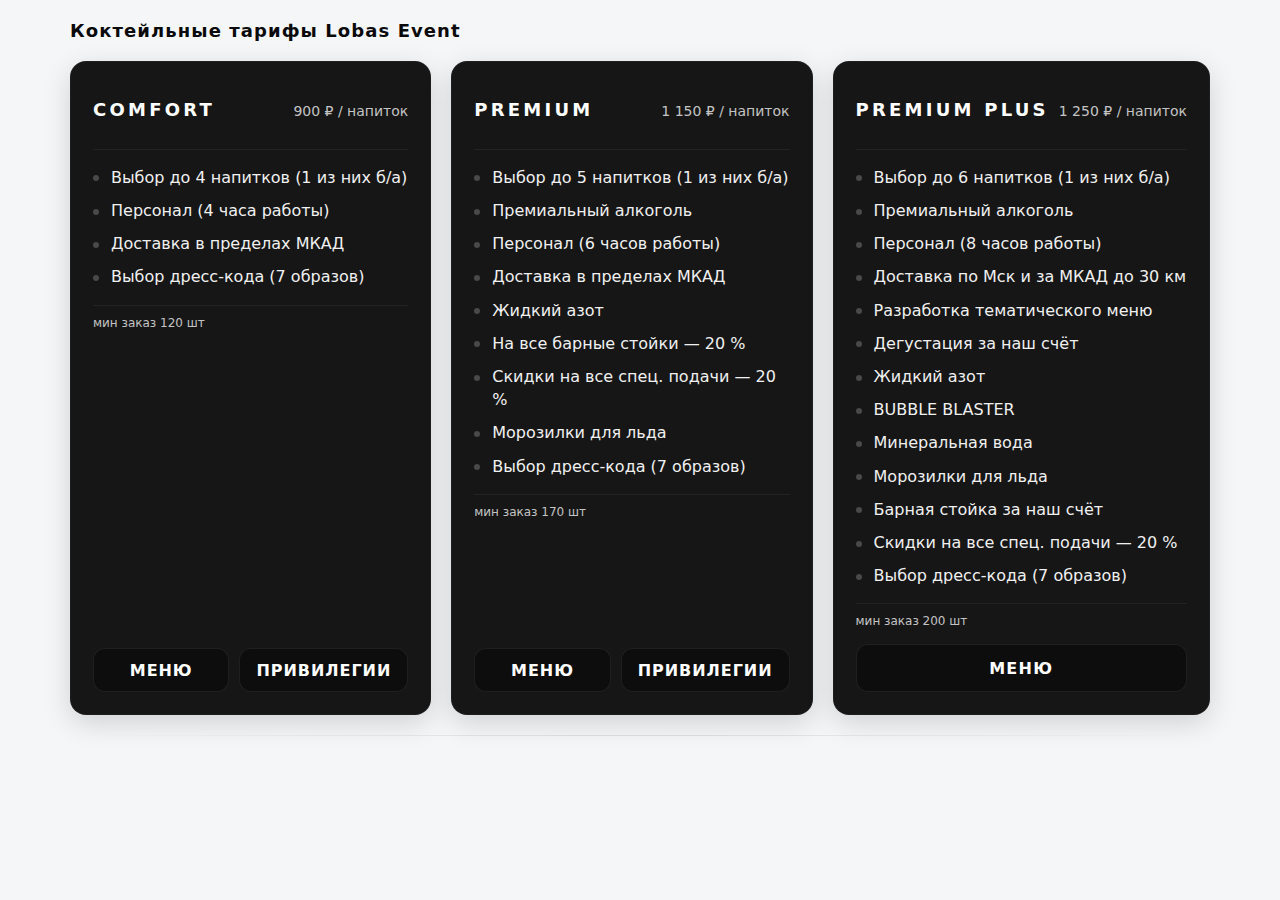
<file: index.html>
<!DOCTYPE html>
<html lang="ru">
<head>
  <meta charset="utf-8" />
  <meta name="viewport" content="width=device-width, initial-scale=1" />
  <title>Коктейльные тарифы Lobas Event</title>
  <meta name="color-scheme" content="light dark" />
  <style>
    :root {
      --bg: #f5f6f8;            /* нежно-нежно серый фон */
      --card: #161616;          /* насыщенный премиальный серый карточек */
      --text: #111213;          /* основной текст */
      --text-invert: #f5f5f5;   /* текст на тёмных карточках */
      --muted: #6b6f76;
      --line: #e7e8eb;
      --btn-bg: #0d0d0d;
      --btn-bg-hover: #171717;
      --btn-text: #ffffff;
      --accent: #ffffff;
      --radius: 16px;
      --gap: 20px;
      --shadow: 0 8px 28px rgba(0,0,0,0.15);
    }

    * { box-sizing: border-box; }

    html, body {
      height: 100%;
      background: var(--bg);
      color: var(--text);
      margin: 0;
      font-family: ui-sans-serif, system-ui, -apple-system, "Segoe UI", Roboto, "Helvetica Neue", Arial, "Apple Color Emoji", "Segoe UI Emoji";
      -webkit-font-smoothing: antialiased;
      -moz-osx-font-smoothing: grayscale;
    }

    a { color: inherit; text-decoration: none; }

    .page {
      min-height: 100%;
      display: flex;
      flex-direction: column;
      align-items: center;
      padding: 20px 16px 28px;
      gap: 20px;
    }

    .brand {
      width: 100%;
      max-width: 1140px;
      display: flex;
      align-items: center;
      justify-content: space-between;
      gap: 12px;
    }

    .brand__title {
      letter-spacing: 0.06em;
      font-weight: 700;
      font-size: 18px;
      color: #0a0a0a;
      text-transform: none;
    }

    .tariffs {
      width: 100%;
      max-width: 1140px;
      display: flex;
      flex-direction: column; /* вертикально на мобилках */
      gap: var(--gap);
    }

    @media (min-width: 980px) {
      .tariffs { flex-direction: row; }
    }

    .card {
      background: var(--card);
      border: 1px solid rgba(255,255,255,0.04);
      border-radius: var(--radius);
      box-shadow: var(--shadow);
      padding: 22px;
      display: flex;
      flex-direction: column;
      gap: 16px;
      flex: 1 1 auto;
      color: var(--text-invert);
    }

    .card__header {
      display: flex;
      align-items: baseline;
      justify-content: space-between;
      gap: 10px;
      border-bottom: 1px solid rgba(255,255,255,0.06);
      padding-bottom: 14px;
    }

    .card__title {
      font-size: 18px;
      letter-spacing: 0.18em;
      font-weight: 700;
      color: var(--accent);
      text-transform: uppercase;
      white-space: nowrap;
    }

    .card__price {
      font-size: 14px;
      color: rgba(255,255,255,0.75);
      white-space: nowrap;
    }

    .card__badge {
      font-size: 12px;
      color: rgba(255,255,255,0.75);
      border-top: 1px solid rgba(255,255,255,0.06);
      padding-top: 10px;
    }

    .card__list {
      list-style: none;
      margin: 0;
      padding: 0;
      display: grid;
      gap: 10px;
    }

    .card__item {
      position: relative;
      padding-left: 18px;
      color: #f0f0f0;
      line-height: 1.45;
    }

    .card__item::before {
      content: "";
      position: absolute;
      left: 0;
      top: 0.6em;
      width: 6px;
      height: 6px;
      border-radius: 50%;
      background: #ffffff;
      opacity: 0.22;
    }

    .card__actions {
      margin-top: auto;
      display: grid;
      gap: 10px;
      grid-template-columns: 1fr;
    }

    @media (min-width: 980px) {
      .card__actions--dual { grid-template-columns: 1fr 1fr; }
    }

    .btn {
      display: inline-flex;
      align-items: center;
      justify-content: center;
      height: 44px;
      padding: 0 16px;
      border-radius: 12px;
      border: 1px solid rgba(255,255,255,0.08);
      background: var(--btn-bg);
      color: var(--btn-text);
      font-weight: 600;
      letter-spacing: 0.06em;
      text-transform: uppercase;
      transition: background 0.2s ease, transform 0.06s ease, border-color 0.2s ease;
      cursor: pointer;
    }

    .btn:hover { background: var(--btn-bg-hover); border-color: rgba(255,255,255,0.16); }
    .btn:active { transform: translateY(1px); }
    .btn--full { grid-column: 1 / -1; height: 48px; letter-spacing: 0.08em; }

    .divider {
      height: 1px;
      width: 100%;
      max-width: 1140px;
      background: linear-gradient(90deg, rgba(0,0,0,0) 0%, rgba(0,0,0,0.1) 50%, rgba(0,0,0,0) 100%);
    }
  </style>
</head>
<body>
  <main class="page">
    <div class="brand">
      <div class="brand__title">Коктейльные тарифы Lobas Event</div>
    </div>

    <div class="tariffs">
      <!-- Comfort -->
      <section class="card" aria-labelledby="comfort-title">
        <header class="card__header">
          <h2 id="comfort-title" class="card__title">Comfort</h2>
          <div class="card__price">900 ₽ / напиток</div>
        </header>

        <ul class="card__list" aria-label="Преимущества тарифа Comfort">
          <li class="card__item">Выбор до 4 напитков (1 из них б/а)</li>
          <li class="card__item">Персонал (4 часа работы)</li>
          <li class="card__item">Доставка в пределах МКАД</li>
          <li class="card__item">Выбор дресс-кода (7 образов)</li>
        </ul>

        <div class="card__badge">мин заказ 120 шт</div>

        <div class="card__actions card__actions--dual" role="group" aria-label="Действия тарифа Comfort">
          <a class="btn" href="./menu-comfort.html">Меню</a>
          <a class="btn" href="./privilegii-comfort.html">Привилегии</a>
        </div>
      </section>

      <!-- Premium -->
      <section class="card" aria-labelledby="premium-title">
        <header class="card__header">
          <h2 id="premium-title" class="card__title">Premium</h2>
          <div class="card__price">1 150 ₽ / напиток</div>
        </header>

        <ul class="card__list" aria-label="Преимущества тарифа Premium">
          <li class="card__item">Выбор до 5 напитков (1 из них б/а)</li>
          <li class="card__item">Премиальный алкоголь</li>
          <li class="card__item">Персонал (6 часов работы)</li>
          <li class="card__item">Доставка в пределах МКАД</li>
          <li class="card__item">Жидкий азот</li>
          <li class="card__item">На все барные стойки — 20 %</li>
          <li class="card__item">Скидки на все спец. подачи — 20 %</li>
          <li class="card__item">Морозилки для льда</li>
          <li class="card__item">Выбор дресс-кода (7 образов)</li>
        </ul>

        <div class="card__badge">мин заказ 170 шт</div>

        <div class="card__actions card__actions--dual" role="group" aria-label="Действия тарифа Premium">
          <a class="btn" href="./menu-premium.html">Меню</a>
          <a class="btn" href="./privilegii-premium.html">Привилегии</a>
        </div>
      </section>

      <!-- Premium Plus -->
      <section class="card" aria-labelledby="plus-title">
        <header class="card__header">
          <h2 id="plus-title" class="card__title">Premium Plus</h2>
          <div class="card__price">1 250 ₽ / напиток</div>
        </header>

        <ul class="card__list" aria-label="Преимущества тарифа Premium Plus">
          <li class="card__item">Выбор до 6 напитков (1 из них б/а)</li>
          <li class="card__item">Премиальный алкоголь</li>
          <li class="card__item">Персонал (8 часов работы)</li>
          <li class="card__item">Доставка по Мск и за МКАД до 30 км</li>
          <li class="card__item">Разработка тематического меню</li>
          <li class="card__item">Дегустация за наш счёт</li>
          <li class="card__item">Жидкий азот</li>
          <li class="card__item">BUBBLE BLASTER</li>
          <li class="card__item">Минеральная вода</li>
          <li class="card__item">Морозилки для льда</li>
          <li class="card__item">Барная стойка за наш счёт</li>
          <li class="card__item">Скидки на все спец. подачи — 20 %</li>
          <li class="card__item">Выбор дресс-кода (7 образов)</li>
        </ul>

        <div class="card__badge">мин заказ 200 шт</div>

        <div class="card__actions" role="group" aria-label="Действия тарифа Premium Plus">
          <a class="btn btn--full" href="./menu-premium-plus.html">Меню</a>
        </div>
      </section>
    </div>

    <div class="divider" aria-hidden="true"></div>
  </main>
</body>
</html>
</file>
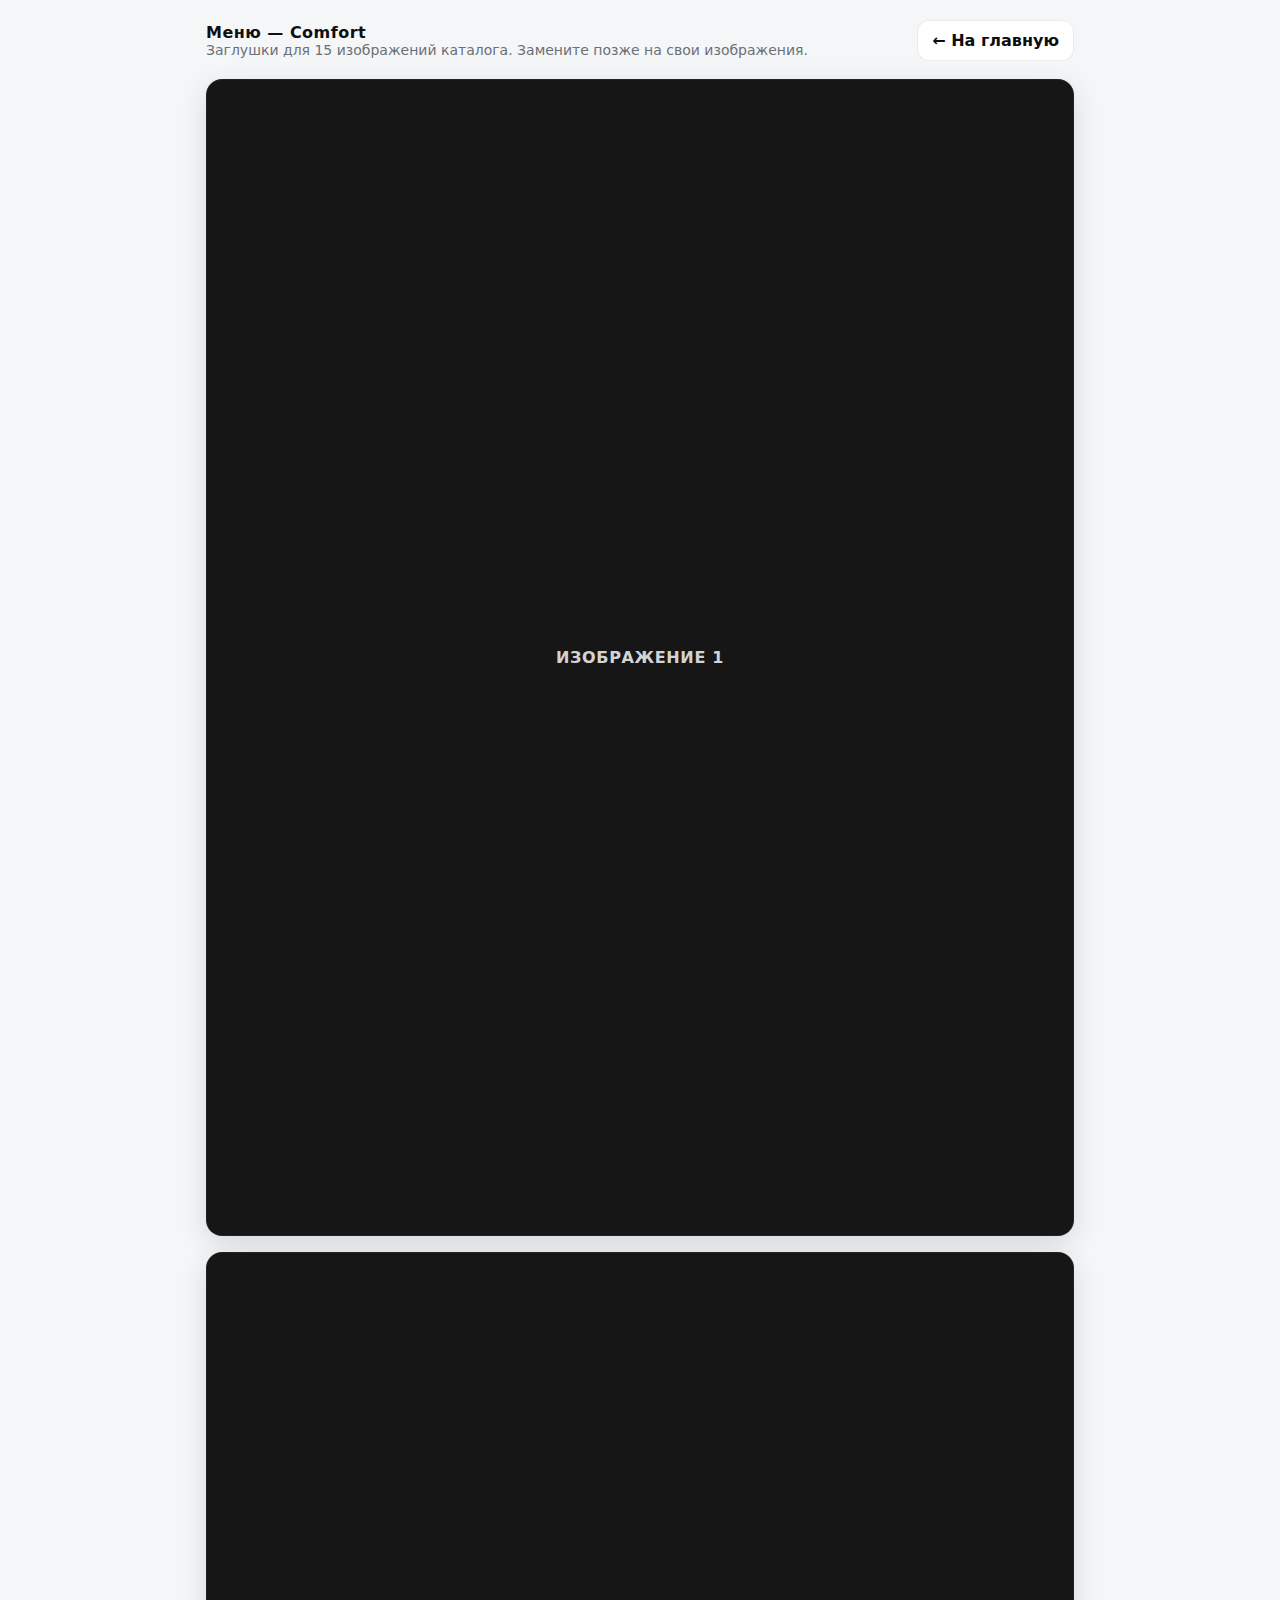
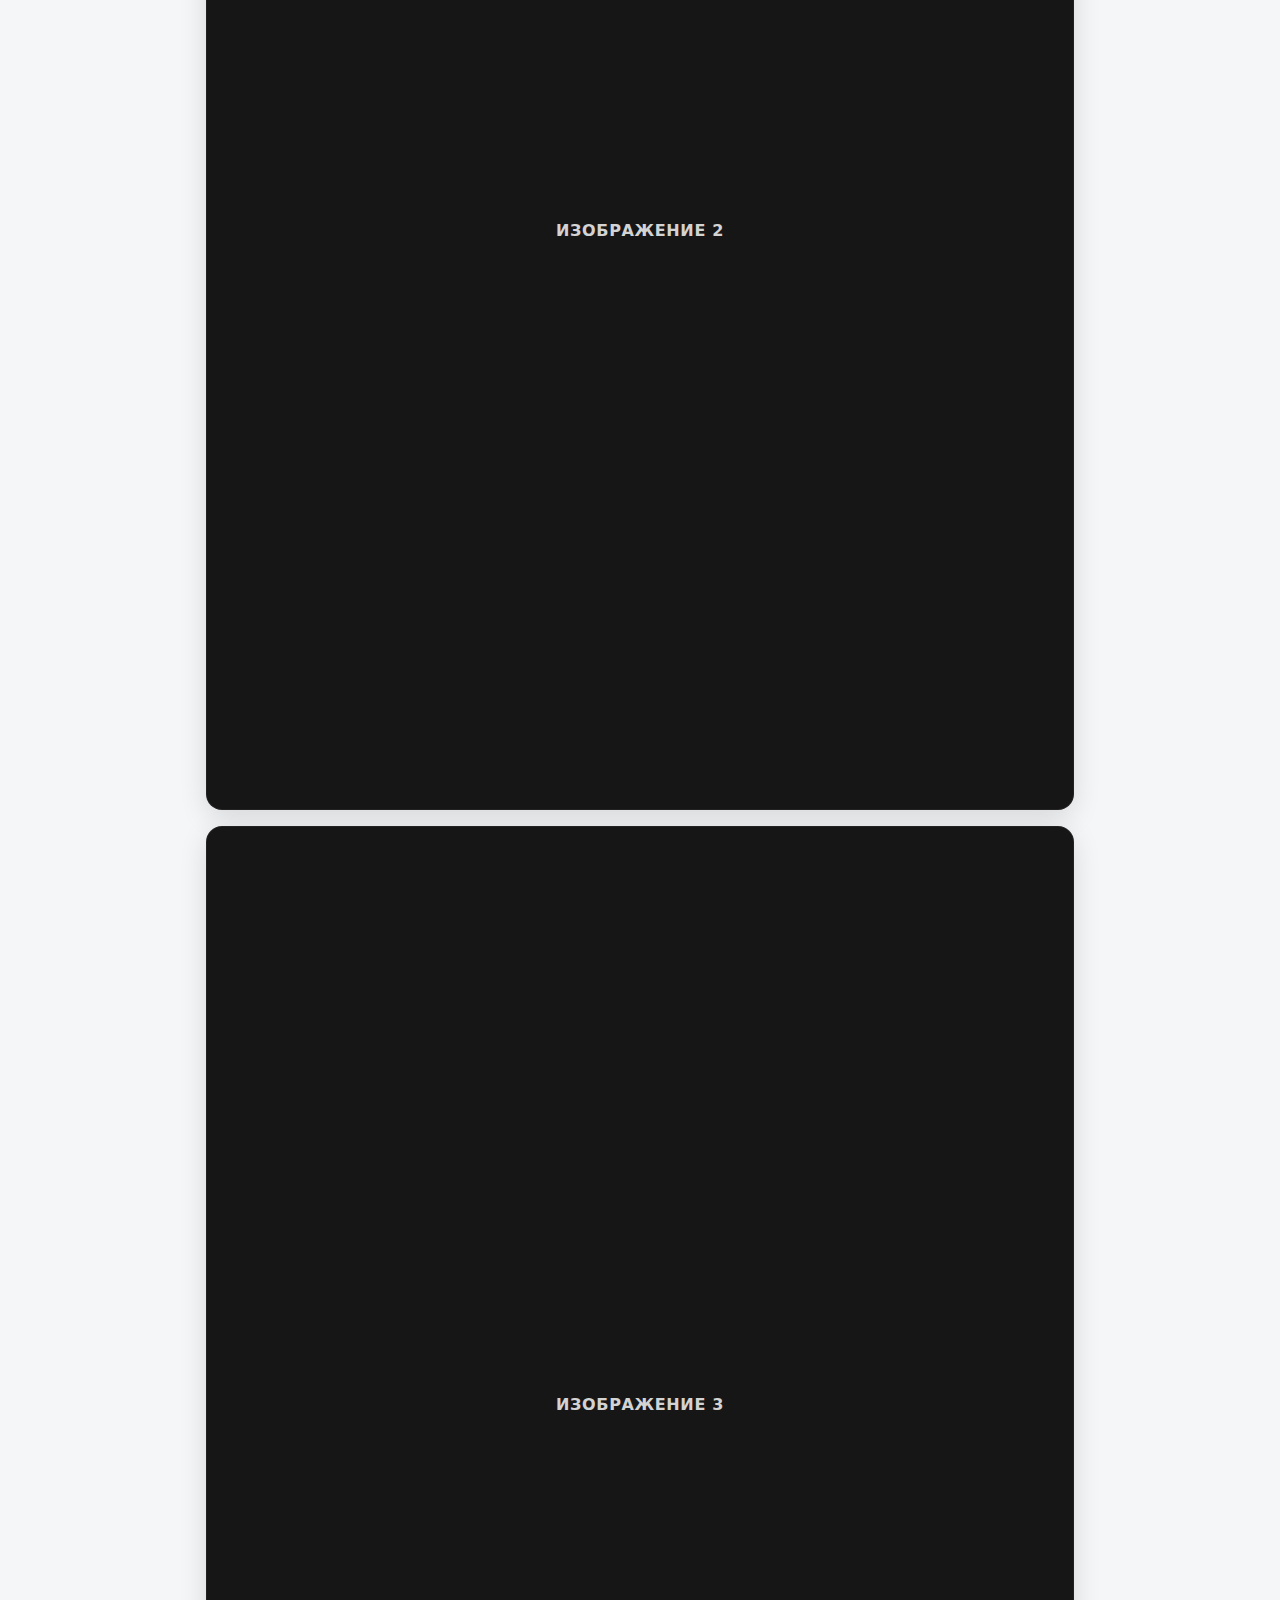
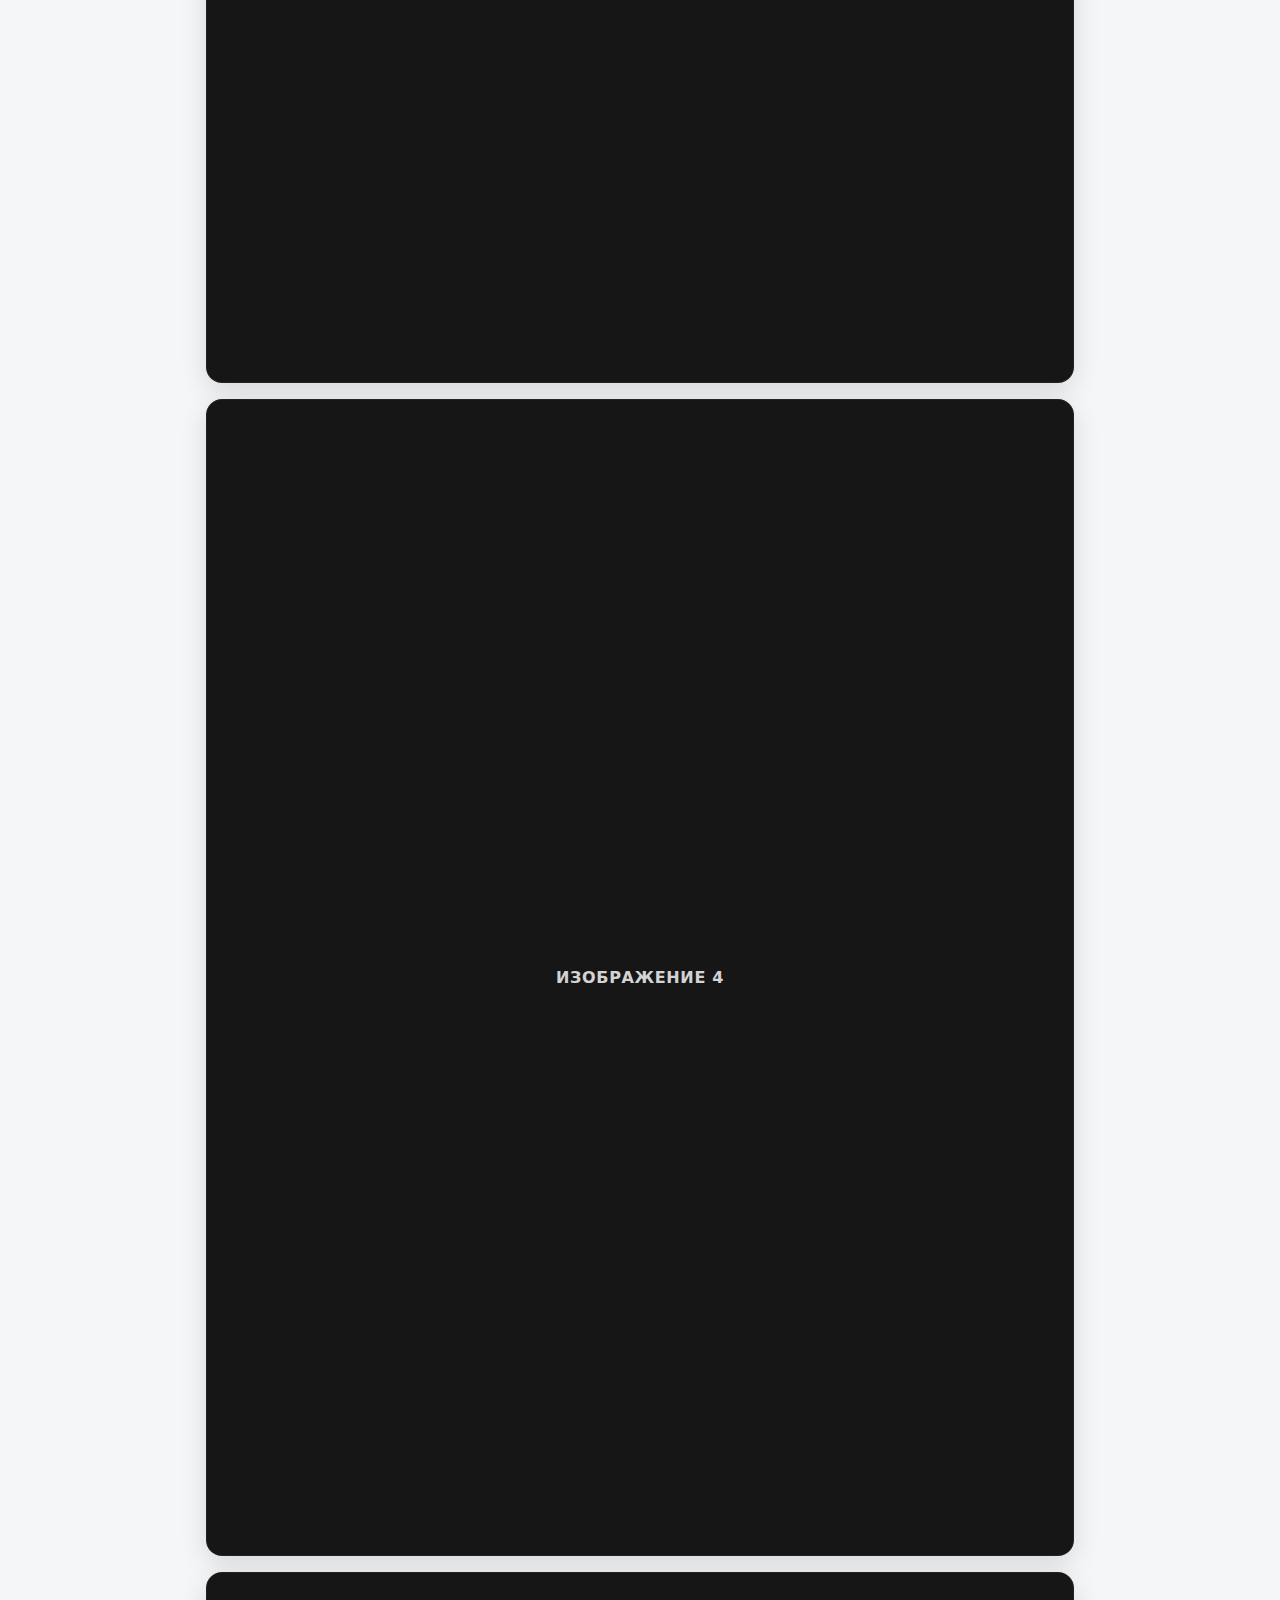
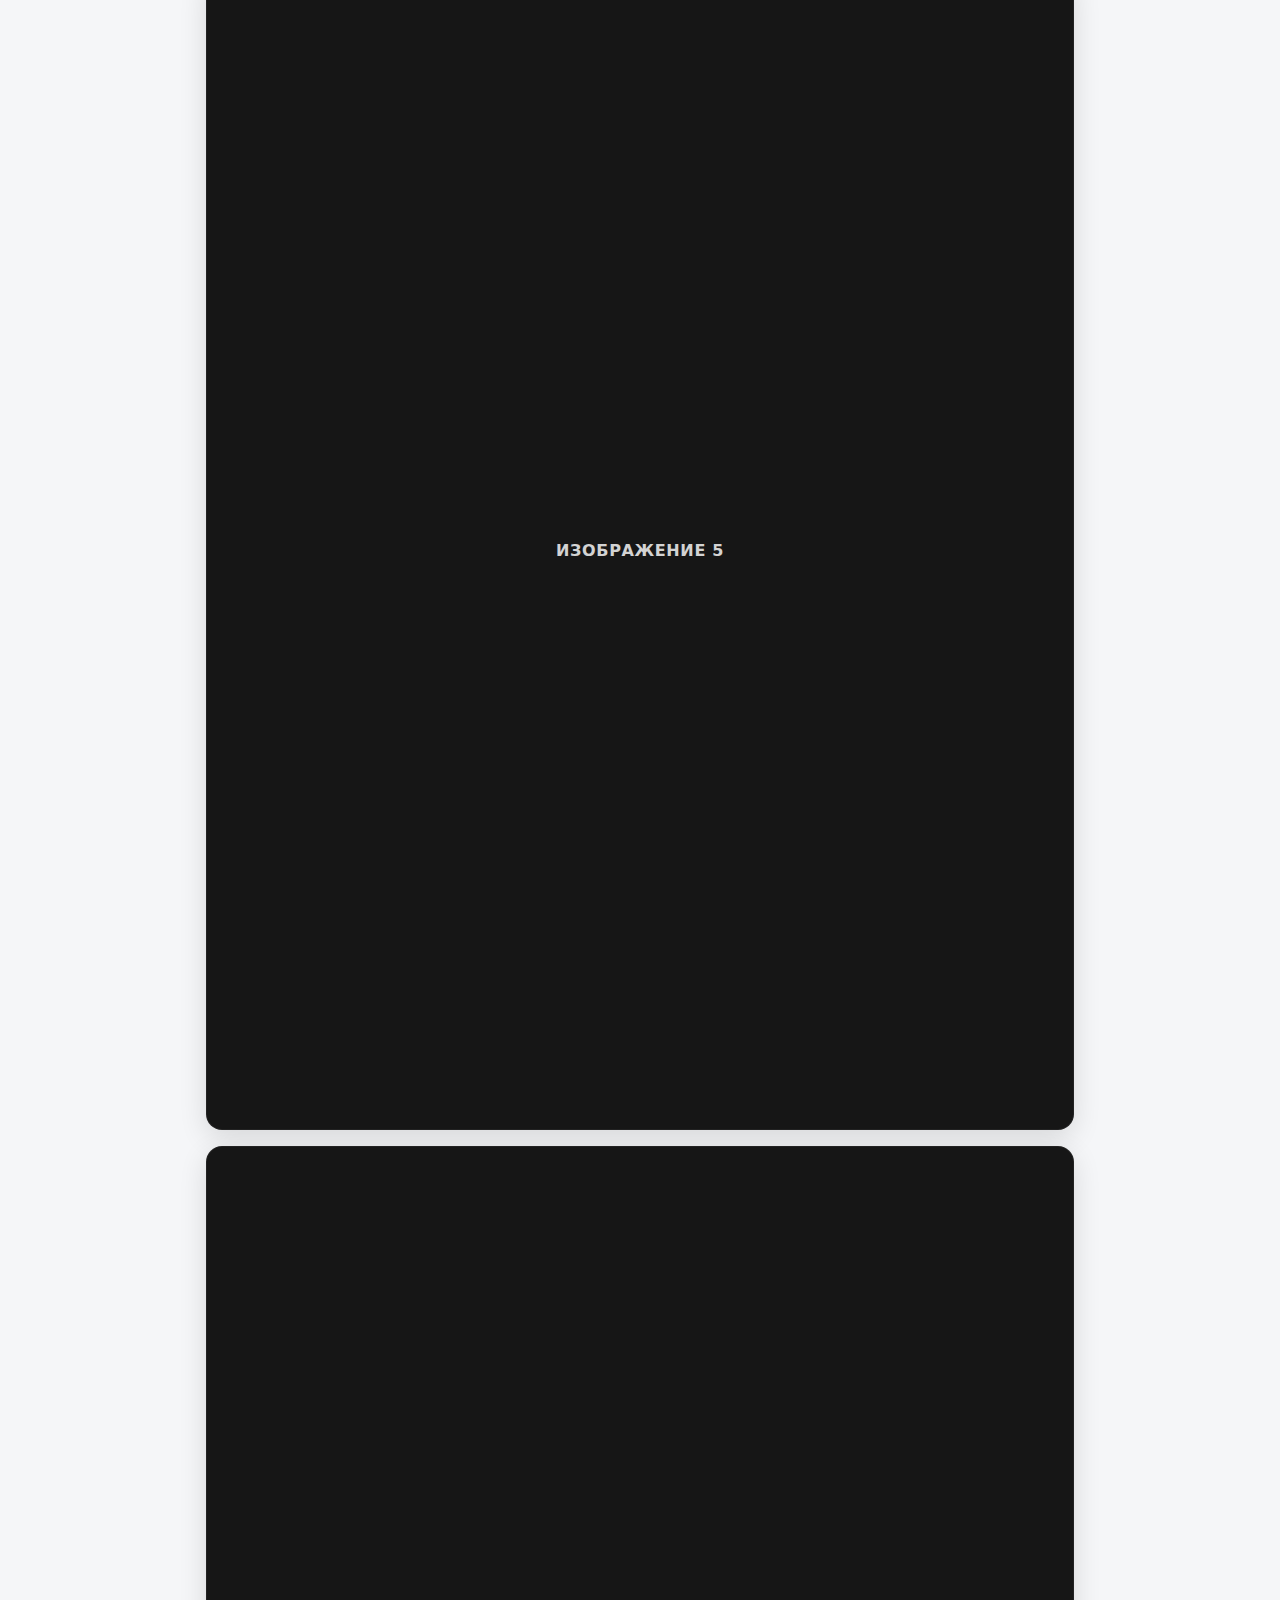
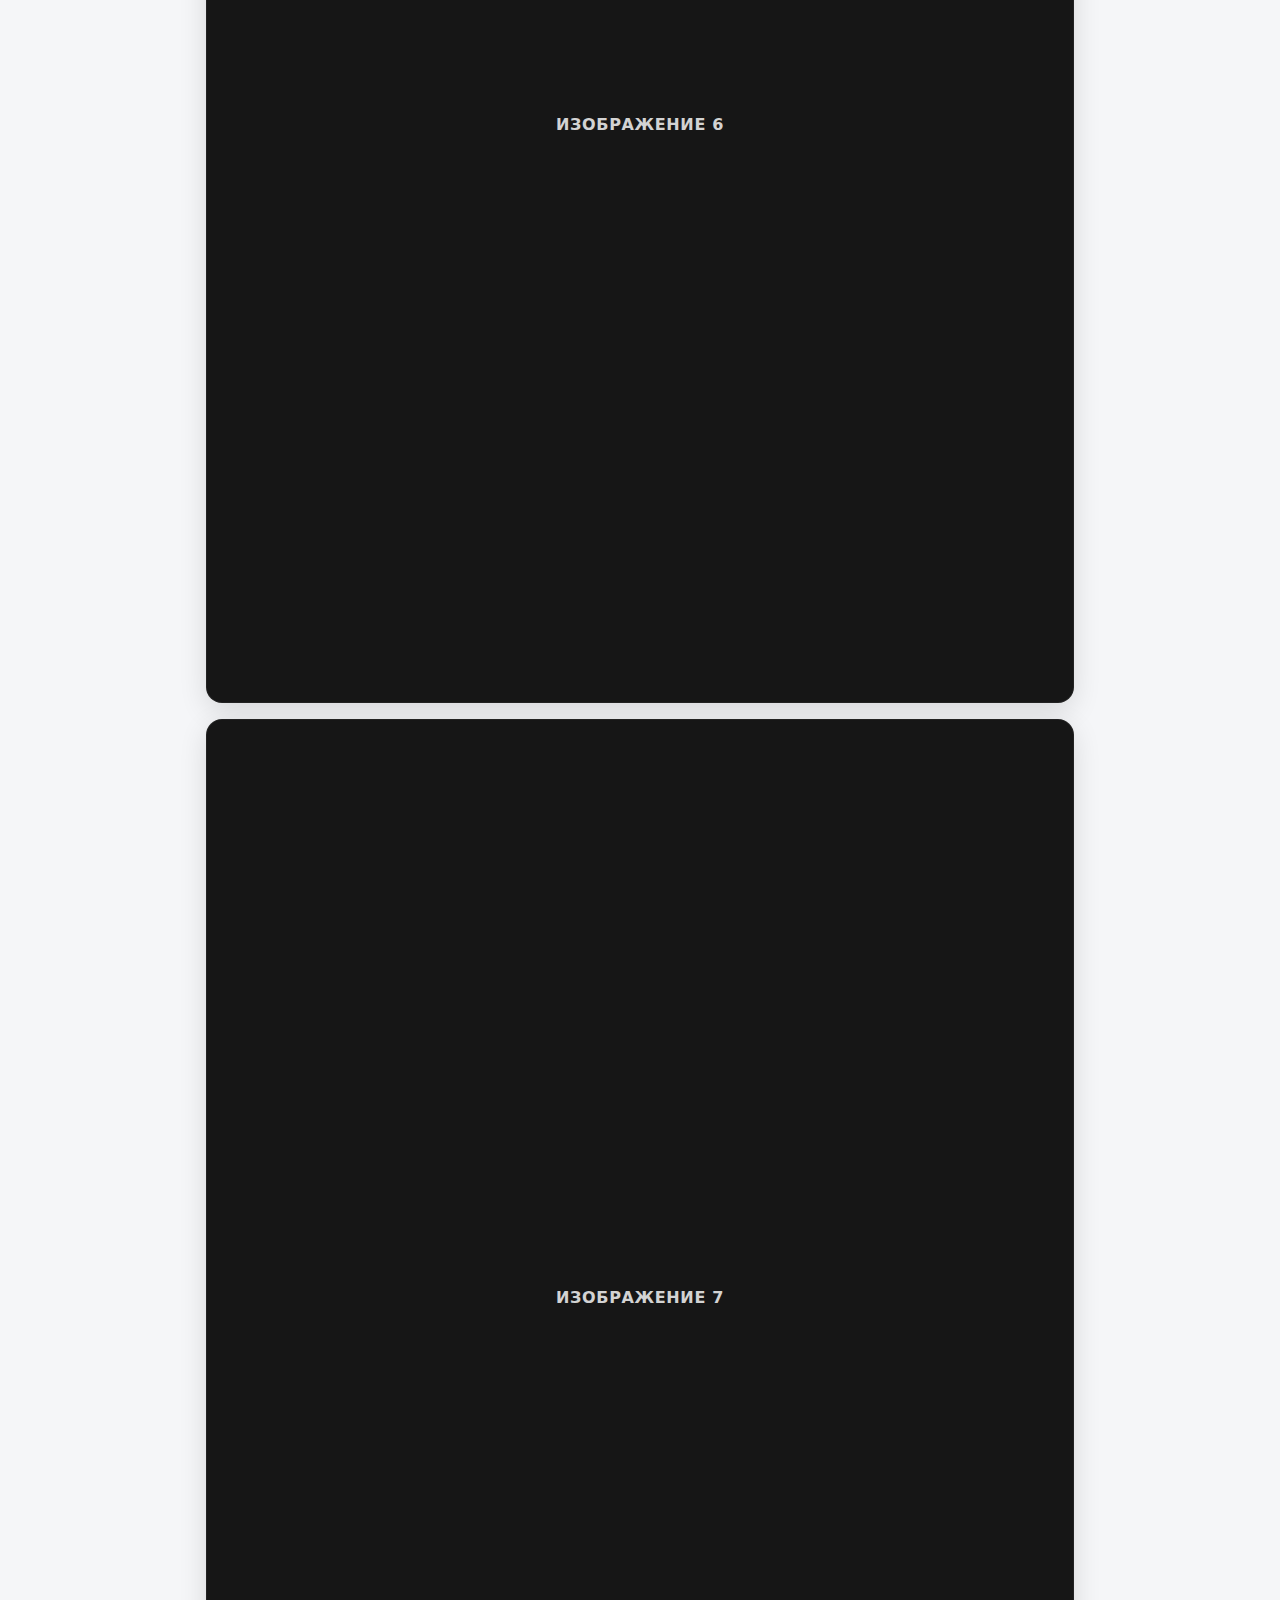
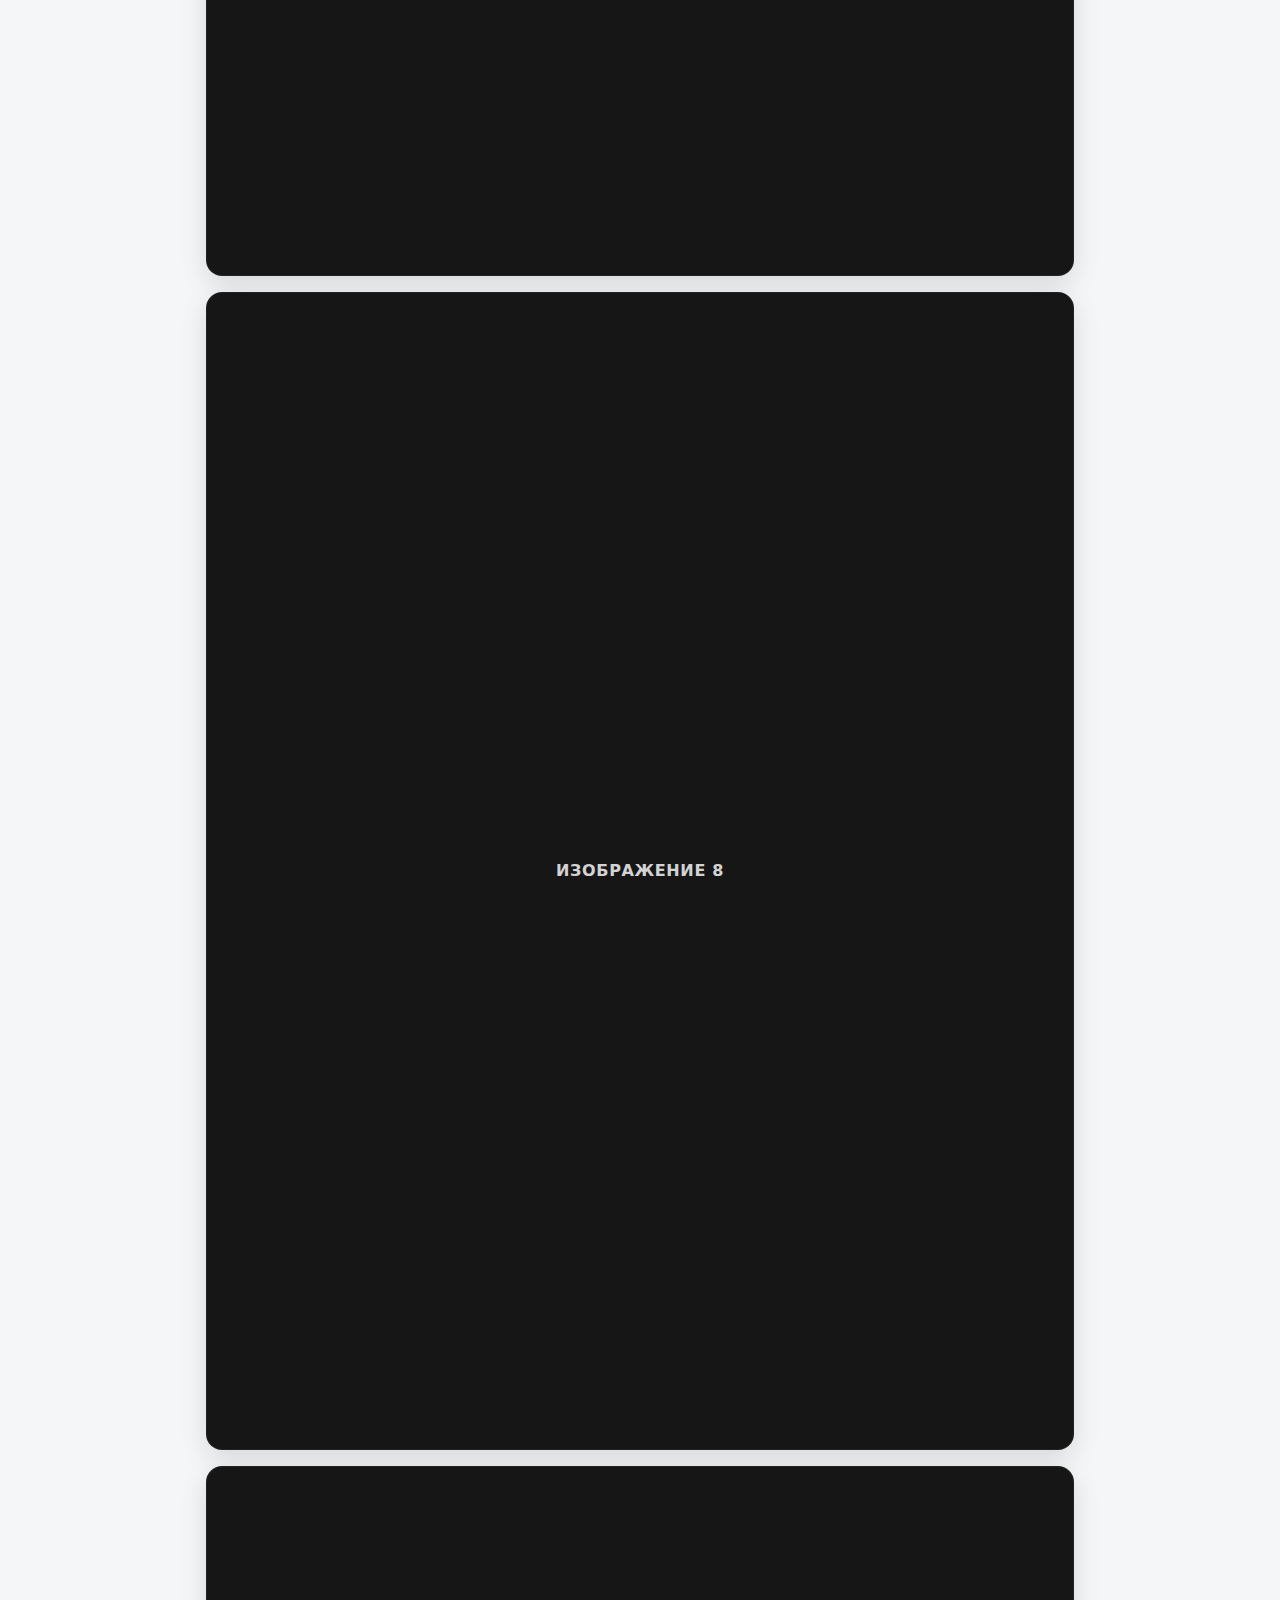
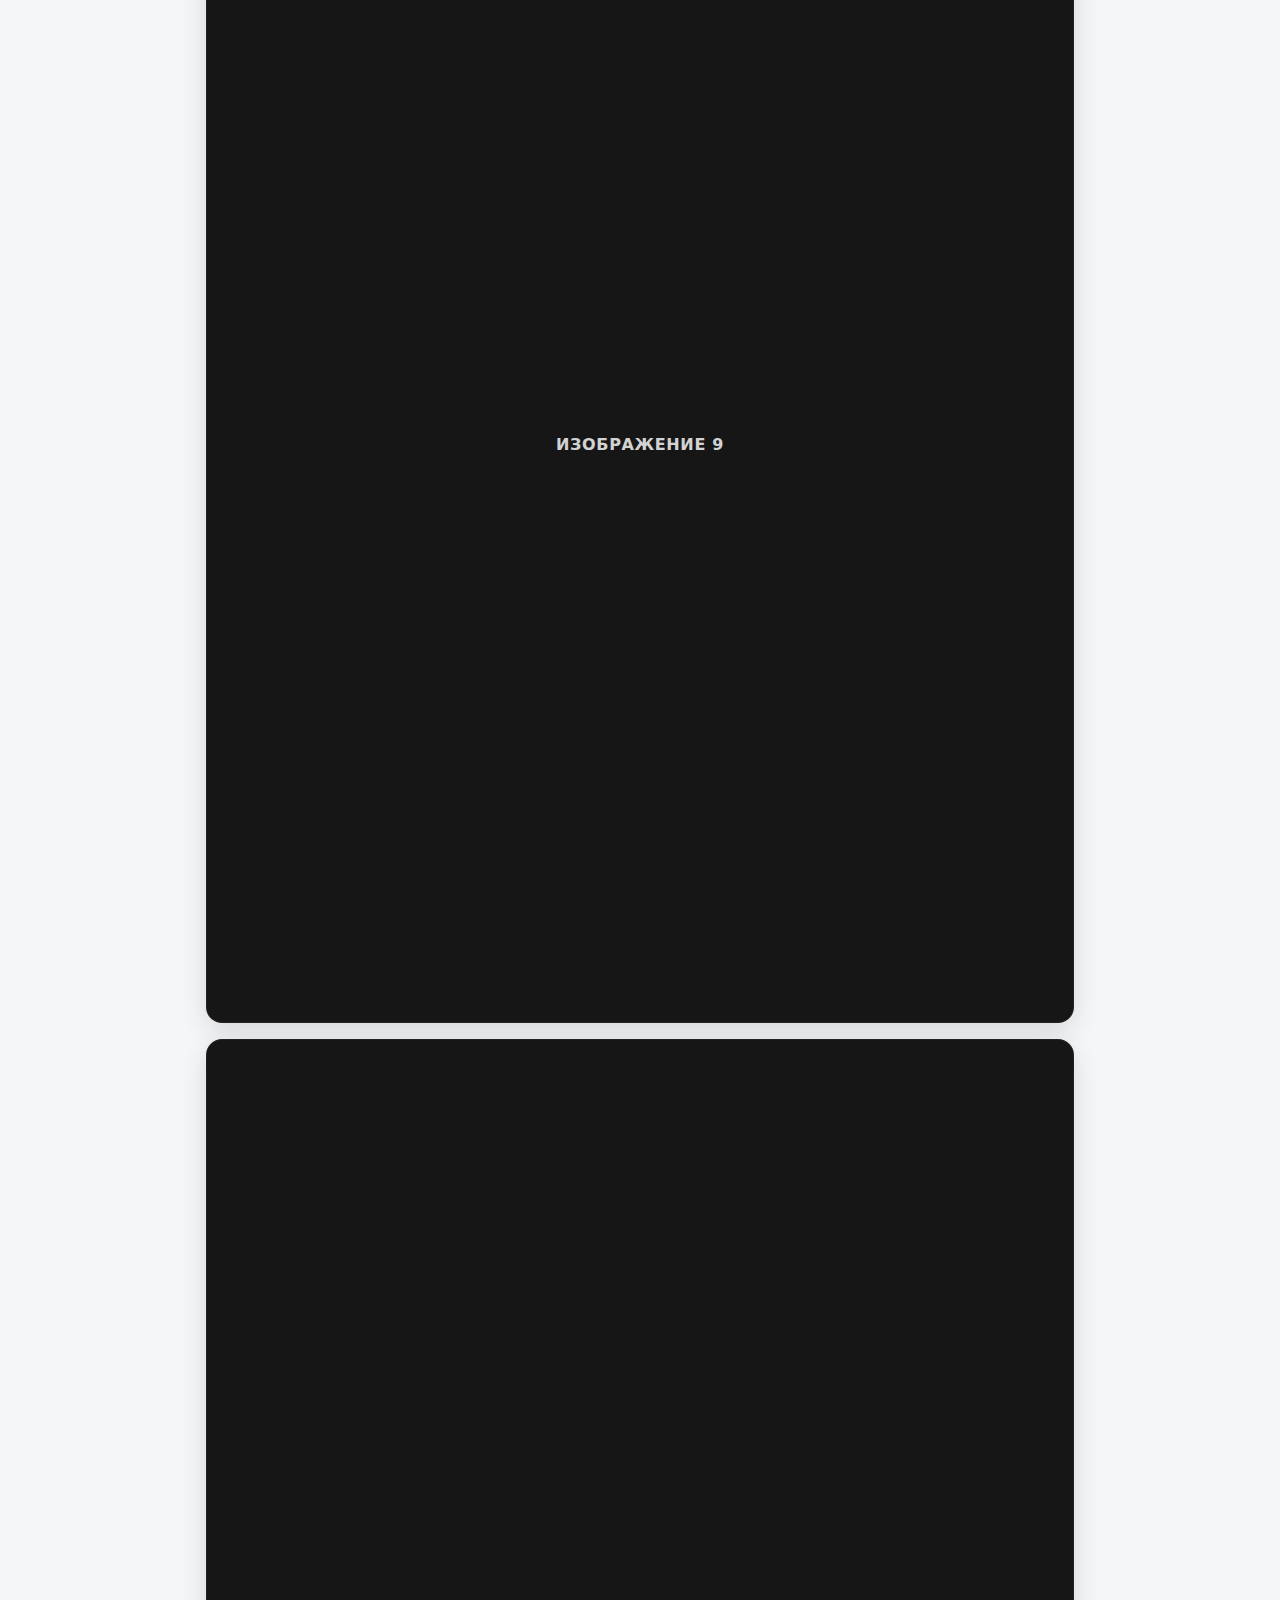
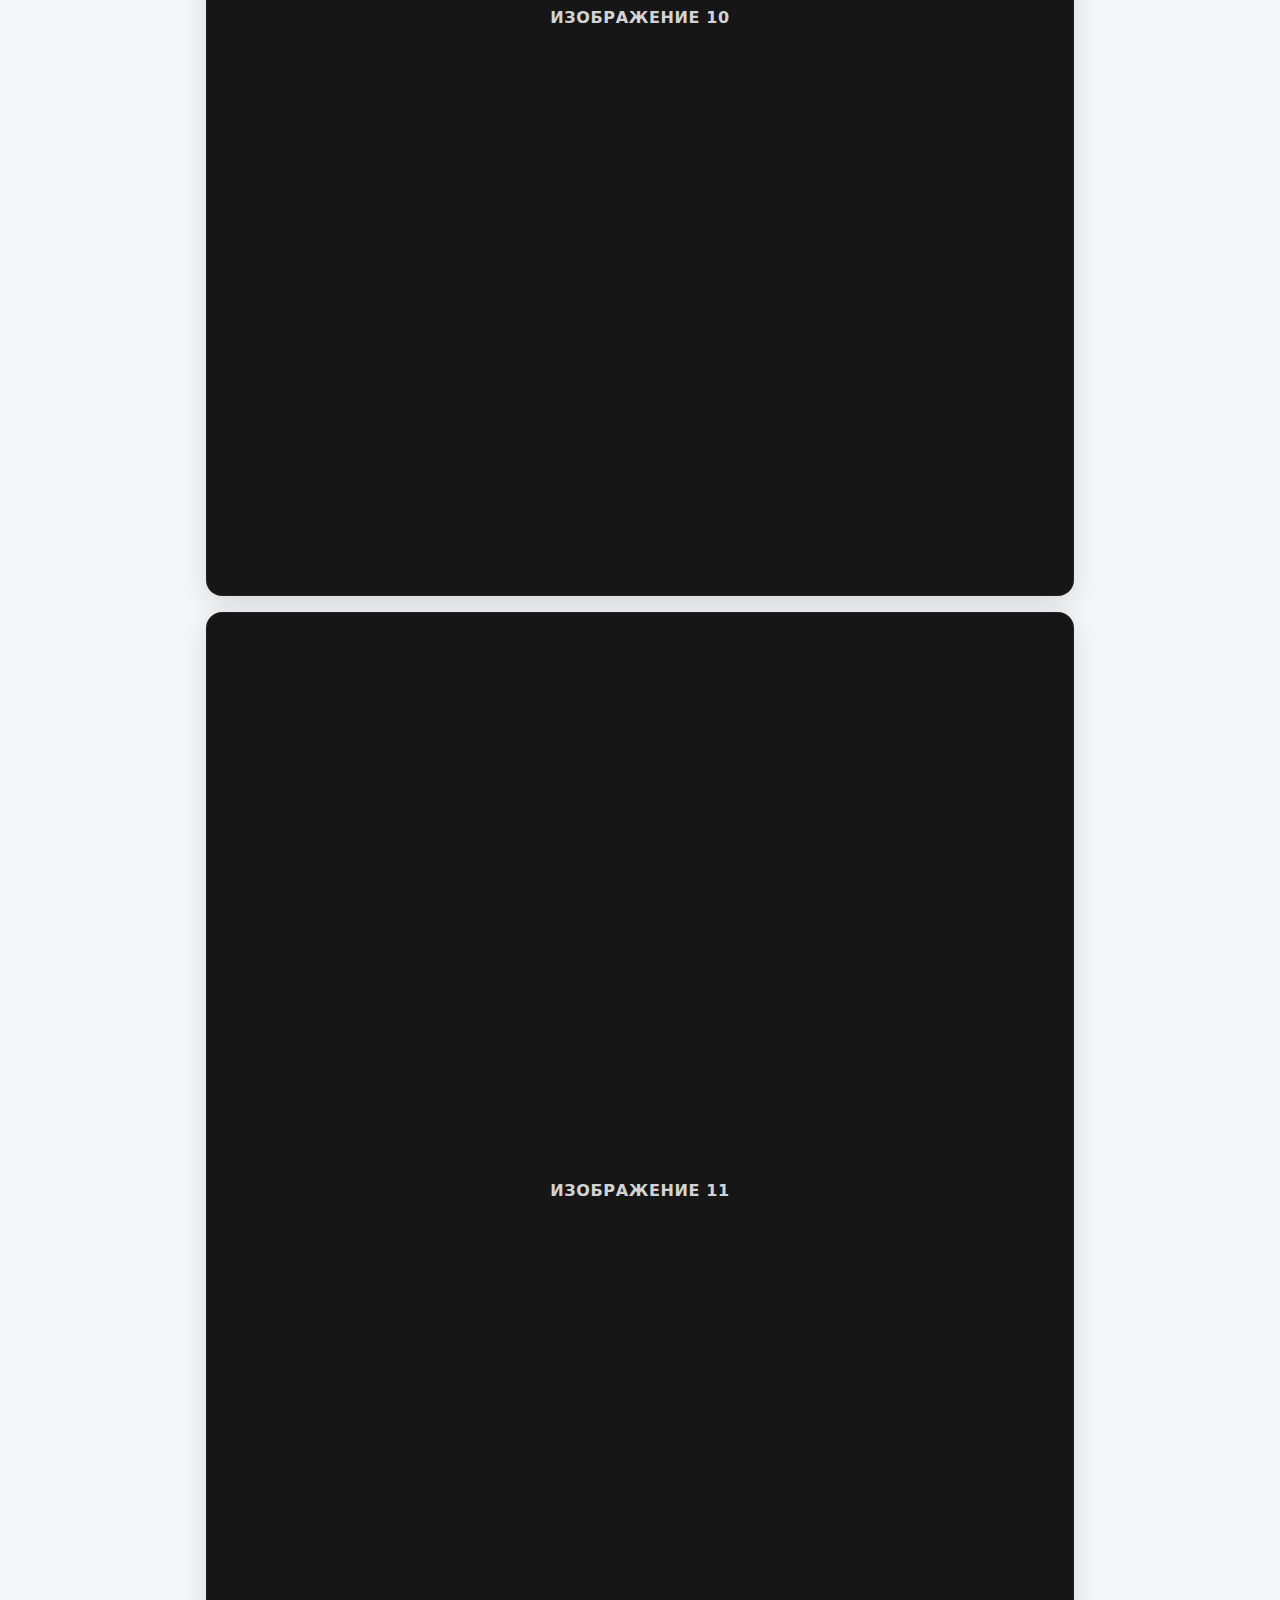
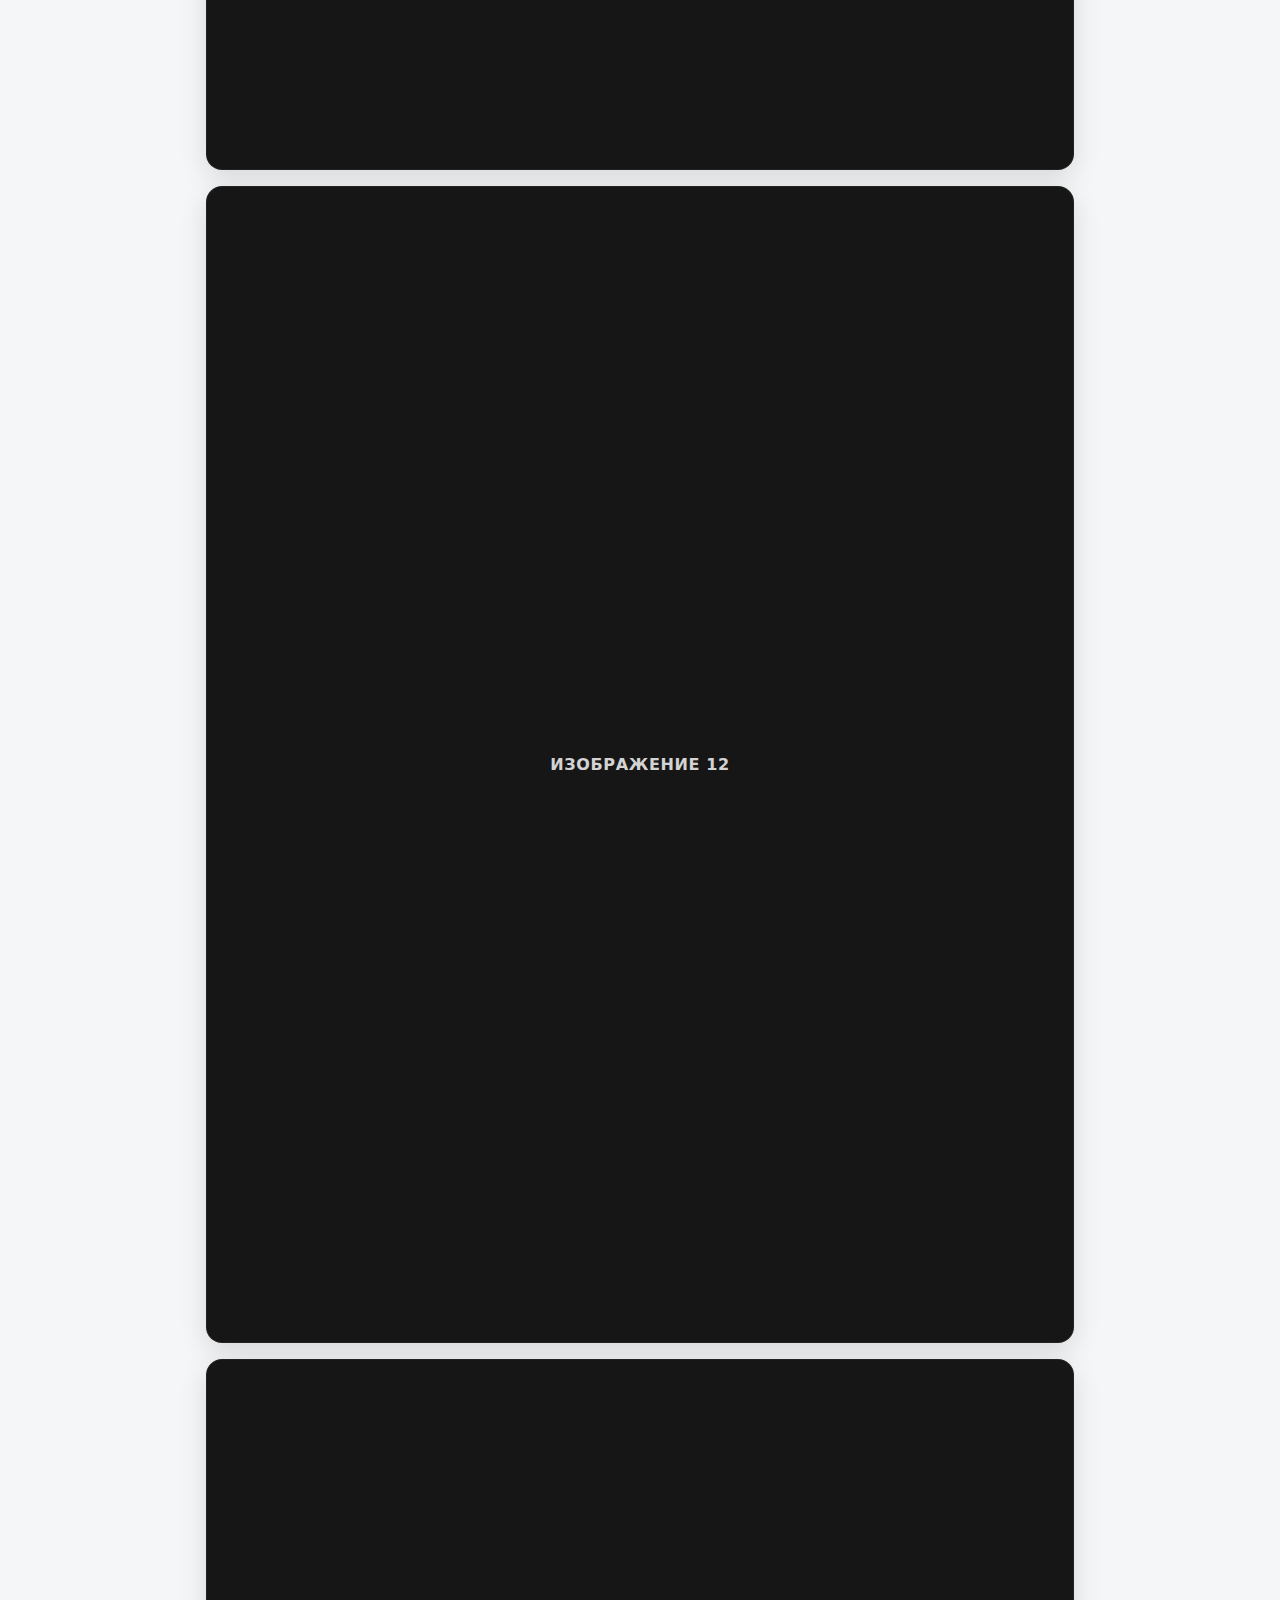
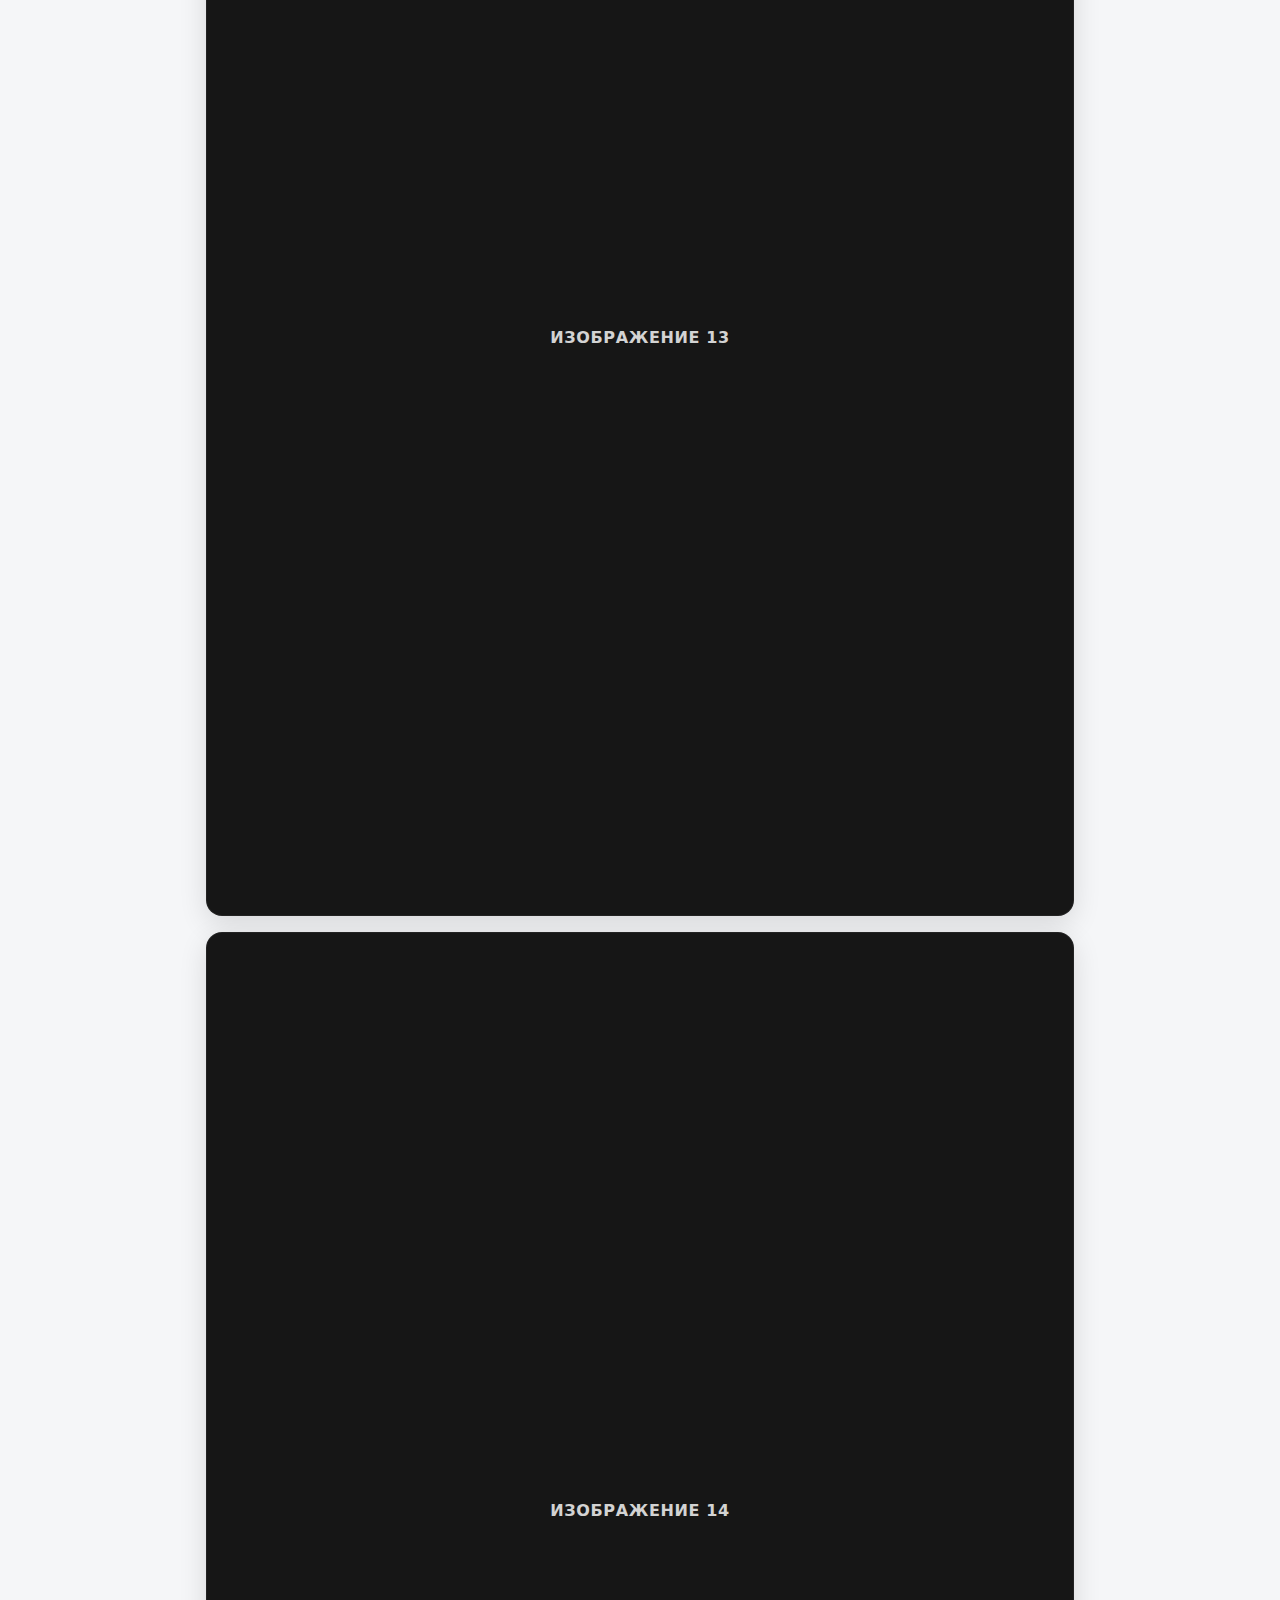
<file: menu-comfort.html>
<!-- menu-comfort.html -->
<!DOCTYPE html>
<html lang="ru">
<head>
  <meta charset="utf-8" />
  <meta name="viewport" content="width=device-width, initial-scale=1" />
  <title>Меню — Comfort | Lobas Event</title>
  <style>
    :root {
      --bg: #f5f6f8;
      --page-text: #0e0f11;
      --card: #161616;
      --muted: #6b6f76;
      --radius: 16px;
    }
    * { box-sizing: border-box; }
    html, body { margin: 0; height: 100%; background: var(--bg); color: var(--page-text); font-family: ui-sans-serif, system-ui, -apple-system, "Segoe UI", Roboto, "Helvetica Neue", Arial; }
    .wrap { max-width: 900px; margin: 0 auto; padding: 20px 16px 40px; display: flex; flex-direction: column; gap: 18px; }
    .top { display: flex; align-items: center; justify-content: space-between; gap: 12px; }
    .title { font-weight: 800; letter-spacing: 0.03em; }
    .back { color: #0d0d0d; text-decoration: none; font-weight: 600; border: 1px solid rgba(0,0,0,0.08); padding: 10px 14px; border-radius: 12px; background: #fff; }
    .note { color: var(--muted); font-size: 14px; }
    .catalog { display: grid; gap: 16px; }
    .ph {
      width: 100%;
      background: var(--card);
      border-radius: var(--radius);
      aspect-ratio: 3 / 4;
      display: grid;
      place-items: center;
      color: #f5f5f5;
      border: 1px solid rgba(255,255,255,0.06);
      box-shadow: 0 8px 28px rgba(0,0,0,0.12);
      user-select: none;
    }
    .ph span { opacity: 0.85; letter-spacing: 0.04em; text-transform: uppercase; font-weight: 700; }
  </style>
</head>
<body>
  <main class="wrap">
    <div class="top">
      <div>
        <div class="title">Меню — Comfort</div>
        <div class="note">Заглушки для 15 изображений каталога. Замените позже на свои изображения.</div>
      </div>
      <a class="back" href="./index.html">← На главную</a>
    </div>

    <section class="catalog" aria-label="Каталог Comfort">
      <!-- Замените div.ph на <img src="..." alt="..."> или <a><img/></a> -->
      <div class="ph"><span>Изображение 1</span></div>
      <div class="ph"><span>Изображение 2</span></div>
      <div class="ph"><span>Изображение 3</span></div>
      <div class="ph"><span>Изображение 4</span></div>
      <div class="ph"><span>Изображение 5</span></div>
      <div class="ph"><span>Изображение 6</span></div>
      <div class="ph"><span>Изображение 7</span></div>
      <div class="ph"><span>Изображение 8</span></div>
      <div class="ph"><span>Изображение 9</span></div>
      <div class="ph"><span>Изображение 10</span></div>
      <div class="ph"><span>Изображение 11</span></div>
      <div class="ph"><span>Изображение 12</span></div>
      <div class="ph"><span>Изображение 13</span></div>
      <div class="ph"><span>Изображение 14</span></div>
      <div class="ph"><span>Изображение 15</span></div>
    </section>
  </main>
</body>
</html>
</file>
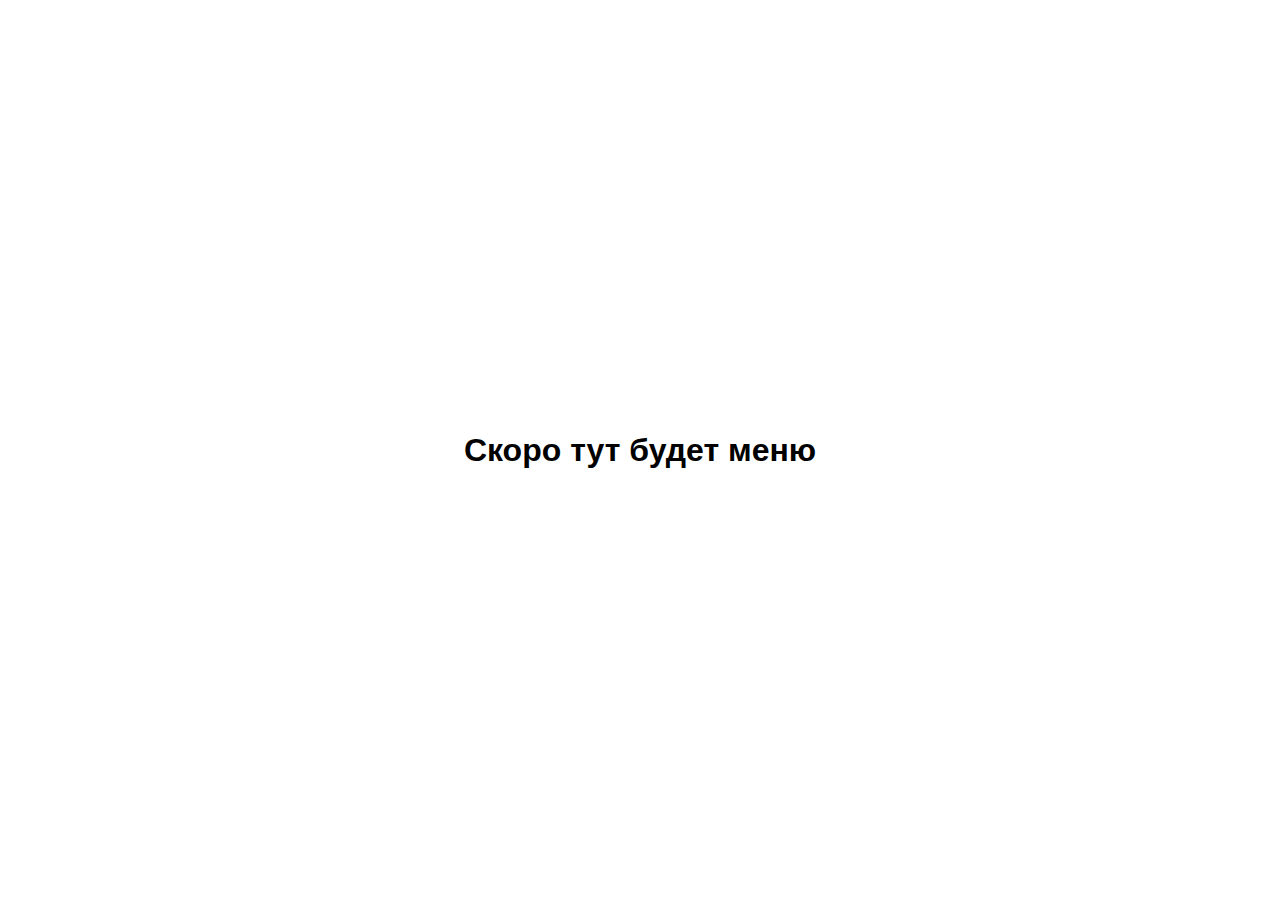
<file: menu.html>
<!DOCTYPE html>
<html lang="ru">
<head>
<meta charset="UTF-8">
<meta name="viewport" content="width=device-width, initial-scale=1.0">
<title>Меню</title>
<style>
body {
    display: flex;
    justify-content: center;
    align-items: center;
    height: 100vh;
    font-family: Arial, sans-serif;
    background-color: #fff;
    color: #000;
    margin: 0;
}
</style>
</head>
<body>
<h1>Скоро тут будет меню</h1>
</body>
</html>
</file>
